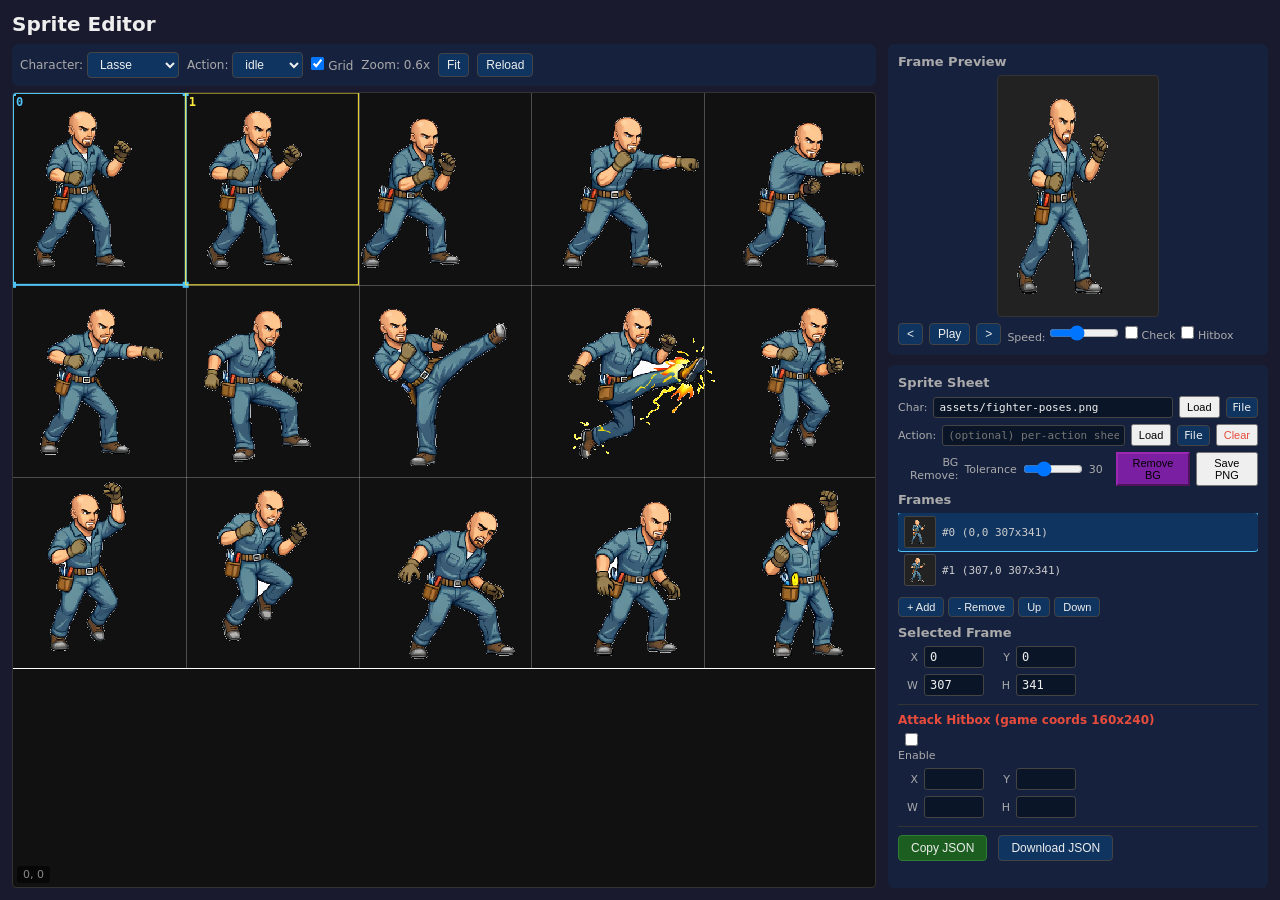
<file: sprite-test.html>
<!doctype html>
<html lang="en">
<head>
  <meta charset="UTF-8" />
  <meta name="viewport" content="width=device-width, initial-scale=1.0" />
  <title>Sprite Editor - Xenocs Fighter</title>
  <link rel="stylesheet" href="sprite-test.css" />
</head>
<body>
  <h1>Sprite Editor</h1>
  <div class="editor-layout">
    <!-- Left: Mega-sheet canvas -->
    <div class="sheet-panel">
      <div class="sheet-toolbar">
        <label>Character: <select id="char-select"></select></label>
        <label>Action: <select id="action-select"></select></label>
        <label><input type="checkbox" id="grid-toggle" checked /> Grid</label>
        <label>Zoom: <span id="zoom-label">1x</span></label>
        <button id="zoom-fit-btn">Fit</button>
        <button id="reload-btn">Reload</button>
      </div>
      <div class="sheet-canvas-wrap" id="sheet-wrap">
        <canvas id="sheet-canvas"></canvas>
        <div class="coord-readout" id="coord-readout">0, 0</div>
      </div>
    </div>

    <!-- Right panel -->
    <div class="right-panel">
      <!-- Preview -->
      <div class="preview-section">
        <h3>Frame Preview</h3>
        <canvas id="sprite-canvas" width="160" height="240"></canvas>
        <div class="preview-controls">
          <button id="prev-btn">&lt;</button>
          <button id="play-btn">Play</button>
          <button id="next-btn">&gt;</button>
          <label>Speed: <input type="range" id="speed-slider" min="1" max="20" value="8" /></label>
          <label><input type="checkbox" id="bg-toggle" /> Check</label>
          <label><input type="checkbox" id="hitbox-toggle" /> Hitbox</label>
        </div>
      </div>

      <!-- Editor controls -->
      <div class="editor-section">
        <h3>Sprite Sheet</h3>
        <div class="field-row">
          <label style="width:auto">Char:</label>
          <input type="text" id="char-sheet-path" placeholder="e.g. assets/fighter-poses.png" style="flex:1;padding:3px 5px;border-radius:3px;border:1px solid #444;background:#0a1628;color:#eee;font-size:11px;font-family:monospace" />
          <button id="char-sheet-load-btn" style="font-size:11px;padding:3px 6px">Load</button>
          <label style="width:auto;cursor:pointer;font-size:11px;padding:3px 6px;border-radius:4px;border:1px solid #444;background:#0f3460;color:#eee">File<input type="file" id="char-sheet-file" accept="image/*" style="display:none" /></label>
        </div>
        <div class="field-row">
          <label style="width:auto">Action:</label>
          <input type="text" id="action-sheet-path" placeholder="(optional) per-action sheet" style="flex:1;padding:3px 5px;border-radius:3px;border:1px solid #444;background:#0a1628;color:#eee;font-size:11px;font-family:monospace" />
          <button id="action-sheet-load-btn" style="font-size:11px;padding:3px 6px">Load</button>
          <label style="width:auto;cursor:pointer;font-size:11px;padding:3px 6px;border-radius:4px;border:1px solid #444;background:#0f3460;color:#eee">File<input type="file" id="action-sheet-file" accept="image/*" style="display:none" /></label>
          <button id="action-sheet-clear-btn" style="font-size:11px;padding:3px 6px;color:#e74c3c">Clear</button>
        </div>
        <div class="field-row" style="margin-top:4px">
          <label style="width:auto">BG Remove:</label>
          <label style="width:auto;font-size:11px;color:#aaa">Tolerance</label>
          <input type="range" id="bg-tolerance" min="0" max="100" value="30" style="width:60px" />
          <span id="bg-tolerance-label" style="font-size:11px;color:#aaa;width:24px">30</span>
          <button id="remove-bg-btn" style="font-size:11px;padding:3px 8px;background:#7b1fa2;border-color:#9c27b0">Remove BG</button>
          <button id="download-sheet-btn" style="font-size:11px;padding:3px 6px">Save PNG</button>
        </div>

        <h3>Frames</h3>
        <div class="frame-list" id="frame-list"></div>
        <div class="frame-actions">
          <button id="add-frame-btn">+ Add</button>
          <button id="remove-frame-btn">- Remove</button>
          <button id="move-up-btn">Up</button>
          <button id="move-down-btn">Down</button>
        </div>

        <h3>Selected Frame</h3>
        <div class="field-row">
          <label>X</label><input type="number" id="frame-x" step="1" />
          <label>Y</label><input type="number" id="frame-y" step="1" />
        </div>
        <div class="field-row">
          <label>W</label><input type="number" id="frame-w" step="1" min="1" />
          <label>H</label><input type="number" id="frame-h" step="1" min="1" />
        </div>

        <div class="hitbox-section">
          <h4>Attack Hitbox (game coords 160x240)</h4>
          <div class="field-row">
            <label><input type="checkbox" id="hitbox-enable" /> Enable</label>
          </div>
          <div class="field-row">
            <label>X</label><input type="number" id="hb-x" step="1" />
            <label>Y</label><input type="number" id="hb-y" step="1" />
          </div>
          <div class="field-row">
            <label>W</label><input type="number" id="hb-w" step="1" min="1" />
            <label>H</label><input type="number" id="hb-h" step="1" min="1" />
          </div>
        </div>

        <div class="export-section">
          <button id="copy-json-btn" class="primary">Copy JSON</button>
          <button id="download-json-btn">Download JSON</button>
          <span class="unsaved-indicator" id="unsaved-indicator" style="display:none">* unsaved changes</span>
        </div>
      </div>
    </div>
  </div>

  <script src="character-loader.js"></script>
  <script>
    // --- State ---
    let CHARS = new Map();
    let currentCharId = null;
    let currentChar = null;
    let currentAction = 'idle';
    let selectedFrameIdx = 0;
    let playing = false;
    let animTimer = 0;
    let lastTime = 0;
    let dirty = false;

    // Sheet pan/zoom
    let zoom = 1;
    let panX = 0, panY = 0;
    let isPanning = false;
    let panStartX, panStartY, panStartPanX, panStartPanY;

    // Frame dragging on sheet
    let isDraggingFrame = false;
    let dragMode = null; // 'move', 'nw', 'ne', 'sw', 'se', 'n', 's', 'e', 'w'
    let dragStartX, dragStartY;
    let dragOrigRect = null;

    // --- DOM refs ---
    const charSel = document.getElementById('char-select');
    const actionSel = document.getElementById('action-select');
    const gridToggle = document.getElementById('grid-toggle');
    const zoomLabel = document.getElementById('zoom-label');
    const zoomFitBtn = document.getElementById('zoom-fit-btn');
    const reloadBtn = document.getElementById('reload-btn');
    const sheetWrap = document.getElementById('sheet-wrap');
    const sheetCanvas = document.getElementById('sheet-canvas');
    const sheetCtx = sheetCanvas.getContext('2d');
    const coordReadout = document.getElementById('coord-readout');

    const previewCanvas = document.getElementById('sprite-canvas');
    const previewCtx = previewCanvas.getContext('2d');
    const prevBtn = document.getElementById('prev-btn');
    const playBtn = document.getElementById('play-btn');
    const nextBtn = document.getElementById('next-btn');
    const speedSlider = document.getElementById('speed-slider');
    const bgToggle = document.getElementById('bg-toggle');
    const hitboxToggle = document.getElementById('hitbox-toggle');

    const frameListEl = document.getElementById('frame-list');
    const addFrameBtn = document.getElementById('add-frame-btn');
    const removeFrameBtn = document.getElementById('remove-frame-btn');
    const moveUpBtn = document.getElementById('move-up-btn');
    const moveDownBtn = document.getElementById('move-down-btn');

    const frameXIn = document.getElementById('frame-x');
    const frameYIn = document.getElementById('frame-y');
    const frameWIn = document.getElementById('frame-w');
    const frameHIn = document.getElementById('frame-h');

    const hitboxEnable = document.getElementById('hitbox-enable');
    const hbXIn = document.getElementById('hb-x');
    const hbYIn = document.getElementById('hb-y');
    const hbWIn = document.getElementById('hb-w');
    const hbHIn = document.getElementById('hb-h');

    const charSheetPath = document.getElementById('char-sheet-path');
    const charSheetLoadBtn = document.getElementById('char-sheet-load-btn');
    const charSheetFile = document.getElementById('char-sheet-file');
    const actionSheetPath = document.getElementById('action-sheet-path');
    const actionSheetLoadBtn = document.getElementById('action-sheet-load-btn');
    const actionSheetFile = document.getElementById('action-sheet-file');
    const actionSheetClearBtn = document.getElementById('action-sheet-clear-btn');

    const copyJsonBtn = document.getElementById('copy-json-btn');
    const downloadJsonBtn = document.getElementById('download-json-btn');
    const unsavedEl = document.getElementById('unsaved-indicator');

    // --- FRAME_MAP for legacy auto-init ---
    const FRAME_MAP = {
      idle: [0, 1], block: [2], punch: [3, 4, 5], kick: [6, 7, 8, 9],
      taunt: [10], jump: [11], hit: [12], duck: [13], win: [14],
    };

    // --- Load ---
    async function load() {
      CHARS = await CharacterLoader.loadAll();
      charSel.innerHTML = '';
      for (const [id, data] of CHARS) {
        const opt = document.createElement('option');
        opt.value = id;
        opt.textContent = data.name;
        charSel.appendChild(opt);
      }
      if (currentCharId && CHARS.has(currentCharId)) {
        charSel.value = currentCharId;
      }
      selectChar(charSel.value);
    }

    function selectChar(id) {
      currentCharId = id;
      currentChar = CHARS.get(id);
      if (!currentChar) return;

      // Auto-init: convert legacy cols/rows to frames if needed
      autoInitFrames();

      actionSel.innerHTML = '';
      for (const name of Object.keys(currentChar.actions)) {
        const opt = document.createElement('option');
        opt.value = name;
        opt.textContent = name;
        actionSel.appendChild(opt);
      }
      if (currentChar.actions[currentAction]) {
        actionSel.value = currentAction;
      } else {
        currentAction = actionSel.value || 'idle';
      }
      selectedFrameIdx = 0;
      zoomFit();
      refreshAll();
    }

    function autoInitFrames() {
      if (!currentChar.spriteSheetImg) return;
      const img = currentChar.spriteSheetImg;
      const cols = 5, rows = 3;
      const cellW = img.width / cols;
      const cellH = img.height / rows;

      for (const [action, info] of Object.entries(currentChar.actions)) {
        if (info.frames) continue; // already new format
        // Convert from legacy
        const indices = FRAME_MAP[action];
        if (!indices) continue;
        info.frames = indices.map(idx => ({
          x: Math.round((idx % cols) * cellW),
          y: Math.round(Math.floor(idx / cols) * cellH),
          w: Math.round(cellW),
          h: Math.round(cellH),
        }));
      }
    }

    // --- Helpers ---
    function getFrames() {
      if (!currentChar || !currentChar.actions[currentAction]) return [];
      return currentChar.actions[currentAction].frames || [];
    }

    function getSelectedFrame() {
      const frames = getFrames();
      return frames[selectedFrameIdx] || null;
    }

    function markDirty() {
      dirty = true;
      unsavedEl.style.display = '';
    }

    function getSpriteSheet() {
      if (!currentChar) return null;
      const actionInfo = currentChar.actions[currentAction];
      // Per-action spriteSheet takes priority
      if (actionInfo && actionInfo.spriteSheet && currentChar.actionImages[currentAction]) {
        return currentChar.actionImages[currentAction];
      }
      return currentChar.spriteSheetImg || null;
    }

    // --- Sheet Canvas ---
    function zoomFit() {
      const img = getSpriteSheet();
      if (!img) return;
      const rect = sheetWrap.getBoundingClientRect();
      zoom = Math.min(rect.width / img.width, rect.height / img.height, 2);
      panX = 0;
      panY = 0;
      updateSheetCanvasSize();
    }

    function updateSheetCanvasSize() {
      const img = getSpriteSheet();
      if (!img) return;
      sheetCanvas.width = Math.ceil(img.width * zoom);
      sheetCanvas.height = Math.ceil(img.height * zoom);
      sheetCanvas.style.left = panX + 'px';
      sheetCanvas.style.top = panY + 'px';
      zoomLabel.textContent = zoom.toFixed(1) + 'x';
      drawSheet();
    }

    function drawSheet() {
      const img = getSpriteSheet();
      if (!img || !img.complete) return;
      const w = sheetCanvas.width, h = sheetCanvas.height;
      sheetCtx.clearRect(0, 0, w, h);
      sheetCtx.imageSmoothingEnabled = false;
      sheetCtx.drawImage(img, 0, 0, w, h);

      // Grid overlay (only for character-level mega-sheet, not per-action sheets)
      const actionInfo = currentChar ? currentChar.actions[currentAction] : null;
      const isPerActionSheet = actionInfo && actionInfo.spriteSheet;
      if (gridToggle.checked && !isPerActionSheet) {
        const cols = 5, rows = 3;
        sheetCtx.strokeStyle = 'rgba(255,255,255,0.25)';
        sheetCtx.lineWidth = 1;
        for (let c = 1; c < cols; c++) {
          const x = Math.round(c * (img.width / cols) * zoom);
          sheetCtx.beginPath();
          sheetCtx.moveTo(x + 0.5, 0);
          sheetCtx.lineTo(x + 0.5, h);
          sheetCtx.stroke();
        }
        for (let r = 1; r < rows; r++) {
          const y = Math.round(r * (img.height / rows) * zoom);
          sheetCtx.beginPath();
          sheetCtx.moveTo(0, y + 0.5);
          sheetCtx.lineTo(w, y + 0.5);
          sheetCtx.stroke();
        }
      }

      // Draw all frame rects for current action
      const frames = getFrames();
      frames.forEach((frame, i) => {
        const rx = frame.x * zoom;
        const ry = frame.y * zoom;
        const rw = frame.w * zoom;
        const rh = frame.h * zoom;
        const isSelected = (i === selectedFrameIdx);

        sheetCtx.strokeStyle = isSelected ? '#4fc3f7' : '#ffeb3b';
        sheetCtx.lineWidth = isSelected ? 2 : 1;
        sheetCtx.strokeRect(rx, ry, rw, rh);

        // Frame number label
        sheetCtx.fillStyle = isSelected ? '#4fc3f7' : '#ffeb3b';
        sheetCtx.font = 'bold 12px monospace';
        sheetCtx.fillText(i.toString(), rx + 3, ry + 13);

        // Resize handles for selected frame
        if (isSelected) {
          const hs = 6;
          sheetCtx.fillStyle = '#4fc3f7';
          // corners
          sheetCtx.fillRect(rx - hs/2, ry - hs/2, hs, hs);
          sheetCtx.fillRect(rx + rw - hs/2, ry - hs/2, hs, hs);
          sheetCtx.fillRect(rx - hs/2, ry + rh - hs/2, hs, hs);
          sheetCtx.fillRect(rx + rw - hs/2, ry + rh - hs/2, hs, hs);
        }
      });
    }

    // --- Sheet mouse interaction ---
    function sheetMousePos(e) {
      const rect = sheetWrap.getBoundingClientRect();
      return {
        cx: e.clientX - rect.left,
        cy: e.clientY - rect.top,
        // position on image
        ix: (e.clientX - rect.left - panX) / zoom,
        iy: (e.clientY - rect.top - panY) / zoom,
      };
    }

    function hitTestHandles(ix, iy) {
      const frame = getSelectedFrame();
      if (!frame) return null;
      const tol = 8 / zoom; // tolerance in image pixels
      const cx = frame.x, cy = frame.y, cw = frame.w, ch = frame.h;
      const r = cx + cw, b = cy + ch;

      // Corners
      if (Math.abs(ix - cx) < tol && Math.abs(iy - cy) < tol) return 'nw';
      if (Math.abs(ix - r) < tol && Math.abs(iy - cy) < tol) return 'ne';
      if (Math.abs(ix - cx) < tol && Math.abs(iy - b) < tol) return 'sw';
      if (Math.abs(ix - r) < tol && Math.abs(iy - b) < tol) return 'se';

      // Edges
      if (ix > cx + tol && ix < r - tol && Math.abs(iy - cy) < tol) return 'n';
      if (ix > cx + tol && ix < r - tol && Math.abs(iy - b) < tol) return 's';
      if (Math.abs(ix - cx) < tol && iy > cy + tol && iy < b - tol) return 'w';
      if (Math.abs(ix - r) < tol && iy > cy + tol && iy < b - tol) return 'e';

      // Inside = move
      if (ix >= cx && ix <= r && iy >= cy && iy <= b) return 'move';

      return null;
    }

    function hitTestFrames(ix, iy) {
      const frames = getFrames();
      // Check selected first, then others
      for (let pass = 0; pass < 2; pass++) {
        for (let i = frames.length - 1; i >= 0; i--) {
          if (pass === 0 && i !== selectedFrameIdx) continue;
          if (pass === 1 && i === selectedFrameIdx) continue;
          const f = frames[i];
          if (ix >= f.x && ix <= f.x + f.w && iy >= f.y && iy <= f.y + f.h) return i;
        }
      }
      return -1;
    }

    sheetWrap.addEventListener('mousedown', (e) => {
      const pos = sheetMousePos(e);

      // Shift+drag = pan
      if (e.shiftKey || e.button === 1) {
        isPanning = true;
        panStartX = e.clientX;
        panStartY = e.clientY;
        panStartPanX = panX;
        panStartPanY = panY;
        e.preventDefault();
        return;
      }

      // Check handle hit on selected frame
      const handle = hitTestHandles(pos.ix, pos.iy);
      if (handle) {
        isDraggingFrame = true;
        dragMode = handle;
        dragStartX = pos.ix;
        dragStartY = pos.iy;
        dragOrigRect = { ...getSelectedFrame() };
        e.preventDefault();
        return;
      }

      // Check if clicking another frame
      const hitIdx = hitTestFrames(pos.ix, pos.iy);
      if (hitIdx >= 0 && hitIdx !== selectedFrameIdx) {
        selectedFrameIdx = hitIdx;
        refreshAll();
        // Start dragging the newly selected frame
        isDraggingFrame = true;
        dragMode = 'move';
        dragStartX = pos.ix;
        dragStartY = pos.iy;
        dragOrigRect = { ...getSelectedFrame() };
        e.preventDefault();
        return;
      }

      if (hitIdx >= 0) {
        isDraggingFrame = true;
        dragMode = 'move';
        dragStartX = pos.ix;
        dragStartY = pos.iy;
        dragOrigRect = { ...getSelectedFrame() };
        e.preventDefault();
      }
    });

    window.addEventListener('mousemove', (e) => {
      if (isPanning) {
        panX = panStartPanX + (e.clientX - panStartX);
        panY = panStartPanY + (e.clientY - panStartY);
        sheetCanvas.style.left = panX + 'px';
        sheetCanvas.style.top = panY + 'px';
        return;
      }

      const pos = sheetMousePos(e);
      coordReadout.textContent = `${Math.round(pos.ix)}, ${Math.round(pos.iy)}`;

      if (isDraggingFrame && dragOrigRect) {
        const dx = pos.ix - dragStartX;
        const dy = pos.iy - dragStartY;
        const frame = getSelectedFrame();
        if (!frame) return;

        const o = dragOrigRect;
        switch (dragMode) {
          case 'move':
            frame.x = Math.round(o.x + dx);
            frame.y = Math.round(o.y + dy);
            break;
          case 'nw':
            frame.x = Math.round(o.x + dx);
            frame.y = Math.round(o.y + dy);
            frame.w = Math.max(1, Math.round(o.w - dx));
            frame.h = Math.max(1, Math.round(o.h - dy));
            break;
          case 'ne':
            frame.y = Math.round(o.y + dy);
            frame.w = Math.max(1, Math.round(o.w + dx));
            frame.h = Math.max(1, Math.round(o.h - dy));
            break;
          case 'sw':
            frame.x = Math.round(o.x + dx);
            frame.w = Math.max(1, Math.round(o.w - dx));
            frame.h = Math.max(1, Math.round(o.h + dy));
            break;
          case 'se':
            frame.w = Math.max(1, Math.round(o.w + dx));
            frame.h = Math.max(1, Math.round(o.h + dy));
            break;
          case 'n':
            frame.y = Math.round(o.y + dy);
            frame.h = Math.max(1, Math.round(o.h - dy));
            break;
          case 's':
            frame.h = Math.max(1, Math.round(o.h + dy));
            break;
          case 'w':
            frame.x = Math.round(o.x + dx);
            frame.w = Math.max(1, Math.round(o.w - dx));
            break;
          case 'e':
            frame.w = Math.max(1, Math.round(o.w + dx));
            break;
        }
        markDirty();
        syncFieldsFromFrame();
        drawSheet();
        drawPreview();
        updateFrameListHighlight();
      }

      // Update cursor
      if (!isDraggingFrame) {
        const handle = hitTestHandles(pos.ix, pos.iy);
        if (handle === 'move') sheetWrap.style.cursor = 'move';
        else if (handle === 'nw' || handle === 'se') sheetWrap.style.cursor = 'nwse-resize';
        else if (handle === 'ne' || handle === 'sw') sheetWrap.style.cursor = 'nesw-resize';
        else if (handle === 'n' || handle === 's') sheetWrap.style.cursor = 'ns-resize';
        else if (handle === 'e' || handle === 'w') sheetWrap.style.cursor = 'ew-resize';
        else sheetWrap.style.cursor = 'crosshair';
      }
    });

    window.addEventListener('mouseup', () => {
      isPanning = false;
      isDraggingFrame = false;
      dragMode = null;
      dragOrigRect = null;
    });

    sheetWrap.addEventListener('wheel', (e) => {
      e.preventDefault();
      const pos = sheetMousePos(e);
      const oldZoom = zoom;
      const factor = e.deltaY < 0 ? 1.15 : 1 / 1.15;
      zoom = Math.max(0.1, Math.min(8, zoom * factor));

      // Zoom toward cursor
      panX = pos.cx - (pos.cx - panX) * (zoom / oldZoom);
      panY = pos.cy - (pos.cy - panY) * (zoom / oldZoom);

      updateSheetCanvasSize();
    }, { passive: false });

    // --- Preview ---
    function drawPreview() {
      previewCtx.clearRect(0, 0, previewCanvas.width, previewCanvas.height);
      const img = getSpriteSheet();
      const frame = getSelectedFrame();
      if (!img || !img.complete || !frame) return;

      previewCtx.imageSmoothingEnabled = false;
      previewCtx.drawImage(img, frame.x, frame.y, frame.w, frame.h,
        0, 0, previewCanvas.width, previewCanvas.height);

      // Show hitbox if toggle is on OR if hitbox is enabled for this action
      const actionInfo = currentChar.actions[currentAction];
      const hb = actionInfo ? actionInfo.hitbox : null;
      if (hb && (hitboxToggle.checked || hitboxEnable.checked)) {
        const scaleX = previewCanvas.width / 160;
        const scaleY = previewCanvas.height / 240;
        previewCtx.strokeStyle = '#e74c3c';
        previewCtx.lineWidth = 2;
        previewCtx.strokeRect(hb.x * scaleX, hb.y * scaleY, hb.w * scaleX, hb.h * scaleY);
        // Label
        previewCtx.fillStyle = '#e74c3c';
        previewCtx.font = '10px monospace';
        previewCtx.fillText(`${hb.x},${hb.y} ${hb.w}x${hb.h}`, hb.x * scaleX + 2, hb.y * scaleY - 3);
      }
    }

    function animate(now) {
      if (!playing) return;
      if (!lastTime) lastTime = now;
      const dt = now - lastTime;
      const fps = parseInt(speedSlider.value);
      animTimer += dt;
      if (animTimer >= 1000 / fps) {
        animTimer = 0;
        const frames = getFrames();
        if (frames.length > 0) {
          selectedFrameIdx = (selectedFrameIdx + 1) % frames.length;
          refreshAll();
        }
      }
      lastTime = now;
      requestAnimationFrame(animate);
    }

    // --- Frame list ---
    function buildFrameList() {
      frameListEl.innerHTML = '';
      const frames = getFrames();
      const img = getSpriteSheet();

      frames.forEach((frame, i) => {
        const item = document.createElement('div');
        item.className = 'frame-list-item' + (i === selectedFrameIdx ? ' selected' : '');

        // Thumbnail
        const thumb = document.createElement('canvas');
        thumb.width = 32;
        thumb.height = 32;
        if (img && img.complete) {
          const tc = thumb.getContext('2d');
          tc.imageSmoothingEnabled = false;
          const scale = Math.min(32 / frame.w, 32 / frame.h);
          const dw = frame.w * scale, dh = frame.h * scale;
          tc.drawImage(img, frame.x, frame.y, frame.w, frame.h,
            (32 - dw) / 2, (32 - dh) / 2, dw, dh);
        }
        item.appendChild(thumb);

        const coords = document.createElement('span');
        coords.className = 'frame-coords';
        coords.textContent = `#${i} (${frame.x},${frame.y} ${frame.w}x${frame.h})`;
        item.appendChild(coords);

        item.addEventListener('click', () => {
          selectedFrameIdx = i;
          refreshAll();
        });
        frameListEl.appendChild(item);
      });
    }

    function updateFrameListHighlight() {
      const items = frameListEl.querySelectorAll('.frame-list-item');
      items.forEach((item, i) => {
        item.classList.toggle('selected', i === selectedFrameIdx);
        // Update coords text
        const frames = getFrames();
        if (frames[i]) {
          const f = frames[i];
          item.querySelector('.frame-coords').textContent = `#${i} (${f.x},${f.y} ${f.w}x${f.h})`;
        }
      });
    }

    // --- Field sync ---
    function syncFieldsFromFrame() {
      const frame = getSelectedFrame();
      if (frame) {
        frameXIn.value = frame.x;
        frameYIn.value = frame.y;
        frameWIn.value = frame.w;
        frameHIn.value = frame.h;
      }
      // Hitbox
      const actionInfo = currentChar ? currentChar.actions[currentAction] : null;
      if (actionInfo && actionInfo.hitbox) {
        hitboxEnable.checked = true;
        hbXIn.value = actionInfo.hitbox.x;
        hbYIn.value = actionInfo.hitbox.y;
        hbWIn.value = actionInfo.hitbox.w;
        hbHIn.value = actionInfo.hitbox.h;
        hbXIn.disabled = hbYIn.disabled = hbWIn.disabled = hbHIn.disabled = false;
      } else {
        hitboxEnable.checked = false;
        hbXIn.value = hbYIn.value = hbWIn.value = hbHIn.value = '';
        hbXIn.disabled = hbYIn.disabled = hbWIn.disabled = hbHIn.disabled = true;
      }
    }

    function syncFrameFromFields() {
      const frame = getSelectedFrame();
      if (!frame) return;
      frame.x = parseInt(frameXIn.value) || 0;
      frame.y = parseInt(frameYIn.value) || 0;
      frame.w = Math.max(1, parseInt(frameWIn.value) || 1);
      frame.h = Math.max(1, parseInt(frameHIn.value) || 1);
      markDirty();
      drawSheet();
      drawPreview();
      updateFrameListHighlight();
    }

    function syncHitboxFromFields() {
      const actionInfo = currentChar ? currentChar.actions[currentAction] : null;
      if (!actionInfo) return;
      if (hitboxEnable.checked) {
        // If fields are empty (just enabled), set sensible defaults
        if (!hbXIn.value && !hbYIn.value && !hbWIn.value && !hbHIn.value) {
          hbXIn.value = 100;
          hbYIn.value = 20;
          hbWIn.value = 60;
          hbHIn.value = 200;
        }
        actionInfo.hitbox = {
          x: parseInt(hbXIn.value) || 0,
          y: parseInt(hbYIn.value) || 0,
          w: Math.max(1, parseInt(hbWIn.value) || 1),
          h: Math.max(1, parseInt(hbHIn.value) || 1),
        };
        hbXIn.disabled = hbYIn.disabled = hbWIn.disabled = hbHIn.disabled = false;
      } else {
        delete actionInfo.hitbox;
        hbXIn.value = hbYIn.value = hbWIn.value = hbHIn.value = '';
        hbXIn.disabled = hbYIn.disabled = hbWIn.disabled = hbHIn.disabled = true;
      }
      markDirty();
      drawPreview();
    }

    // --- Sprite sheet path sync ---
    function syncSheetFields() {
      charSheetPath.value = (currentChar && currentChar.spriteSheet) || '';
      const actionInfo = currentChar ? currentChar.actions[currentAction] : null;
      actionSheetPath.value = (actionInfo && actionInfo.spriteSheet) || '';
    }

    function loadImageFromUrl(url) {
      return new Promise((resolve, reject) => {
        const img = new Image();
        img.onload = () => resolve(img);
        img.onerror = () => reject(new Error('Failed to load: ' + url));
        img.src = url;
      });
    }

    function loadImageFromFile(file) {
      return new Promise((resolve) => {
        const reader = new FileReader();
        reader.onload = () => {
          const img = new Image();
          img.onload = () => resolve(img);
          img.src = reader.result;
        };
        reader.readAsDataURL(file);
      });
    }

    // Character-level sheet: load from path
    charSheetLoadBtn.addEventListener('click', async () => {
      const path = charSheetPath.value.trim();
      if (!path || !currentChar) return;
      try {
        currentChar.spriteSheetImg = await loadImageFromUrl(path);
        currentChar.spriteSheet = path;
        markDirty();
        zoomFit();
        refreshAll();
      } catch (e) { alert('Could not load: ' + path); }
    });

    // Character-level sheet: load from file picker
    charSheetFile.addEventListener('change', async () => {
      if (!charSheetFile.files[0] || !currentChar) return;
      const file = charSheetFile.files[0];
      currentChar.spriteSheetImg = await loadImageFromFile(file);
      currentChar.spriteSheet = file.name;
      charSheetPath.value = file.name;
      markDirty();
      zoomFit();
      refreshAll();
    });

    // Per-action sheet: load from path
    actionSheetLoadBtn.addEventListener('click', async () => {
      const path = actionSheetPath.value.trim();
      const actionInfo = currentChar ? currentChar.actions[currentAction] : null;
      if (!path || !actionInfo) return;
      try {
        const img = await loadImageFromUrl(path);
        actionInfo.spriteSheet = path;
        if (!currentChar.actionImages) currentChar.actionImages = {};
        currentChar.actionImages[currentAction] = img;
        markDirty();
        zoomFit();
        refreshAll();
      } catch (e) { alert('Could not load: ' + path); }
    });

    // Per-action sheet: load from file picker
    actionSheetFile.addEventListener('change', async () => {
      const actionInfo = currentChar ? currentChar.actions[currentAction] : null;
      if (!actionSheetFile.files[0] || !actionInfo) return;
      const file = actionSheetFile.files[0];
      const img = await loadImageFromFile(file);
      actionInfo.spriteSheet = file.name;
      actionSheetPath.value = file.name;
      if (!currentChar.actionImages) currentChar.actionImages = {};
      currentChar.actionImages[currentAction] = img;
      markDirty();
      zoomFit();
      refreshAll();
    });

    // Per-action sheet: clear
    actionSheetClearBtn.addEventListener('click', () => {
      const actionInfo = currentChar ? currentChar.actions[currentAction] : null;
      if (!actionInfo) return;
      delete actionInfo.spriteSheet;
      if (currentChar.actionImages) delete currentChar.actionImages[currentAction];
      actionSheetPath.value = '';
      markDirty();
      zoomFit();
      refreshAll();
    });

    // --- Background removal ---
    const bgTolerance = document.getElementById('bg-tolerance');
    const bgToleranceLabel = document.getElementById('bg-tolerance-label');
    const removeBgBtn = document.getElementById('remove-bg-btn');
    const downloadSheetBtn = document.getElementById('download-sheet-btn');

    bgTolerance.addEventListener('input', () => {
      bgToleranceLabel.textContent = bgTolerance.value;
    });

    function floodFillTransparent(imageData, startX, startY, tolerance) {
      const { width, height, data } = imageData;
      const tol2 = tolerance * tolerance * 3; // squared distance across 3 channels
      const idx = (startY * width + startX) * 4;
      const refR = data[idx], refG = data[idx + 1], refB = data[idx + 2];
      if (data[idx + 3] === 0) return; // already transparent

      const visited = new Uint8Array(width * height);
      const stack = [startX, startY];

      while (stack.length > 0) {
        const y = stack.pop();
        const x = stack.pop();
        if (x < 0 || x >= width || y < 0 || y >= height) continue;
        const pos = y * width + x;
        if (visited[pos]) continue;
        visited[pos] = 1;

        const i = pos * 4;
        if (data[i + 3] === 0) continue; // already transparent, but don't spread through it
        const dr = data[i] - refR, dg = data[i + 1] - refG, db = data[i + 2] - refB;
        if (dr * dr + dg * dg + db * db > tol2) continue;

        data[i + 3] = 0; // make transparent

        stack.push(x - 1, y);
        stack.push(x + 1, y);
        stack.push(x, y - 1);
        stack.push(x, y + 1);
      }
    }

    function removeBgFromImage(img, tolerance) {
      const c = document.createElement('canvas');
      c.width = img.width;
      c.height = img.height;
      const cx = c.getContext('2d');
      cx.drawImage(img, 0, 0);
      const imageData = cx.getImageData(0, 0, c.width, c.height);

      // Flood-fill from all border pixels
      for (let x = 0; x < c.width; x++) {
        floodFillTransparent(imageData, x, 0, tolerance);
        floodFillTransparent(imageData, x, c.height - 1, tolerance);
      }
      for (let y = 0; y < c.height; y++) {
        floodFillTransparent(imageData, 0, y, tolerance);
        floodFillTransparent(imageData, c.width - 1, y, tolerance);
      }

      cx.putImageData(imageData, 0, 0);

      // Convert back to an Image
      const newImg = new Image();
      newImg.src = c.toDataURL('image/png');
      return new Promise(resolve => { newImg.onload = () => resolve(newImg); });
    }

    removeBgBtn.addEventListener('click', async () => {
      const img = getSpriteSheet();
      if (!img) return;
      const tol = parseInt(bgTolerance.value);
      removeBgBtn.textContent = 'Working...';
      removeBgBtn.disabled = true;

      // Use setTimeout to let the UI update before the heavy work
      await new Promise(r => setTimeout(r, 50));

      try {
        const newImg = await removeBgFromImage(img, tol);
        // Replace the image in the character data
        const actionInfo = currentChar ? currentChar.actions[currentAction] : null;
        if (actionInfo && actionInfo.spriteSheet && currentChar.actionImages[currentAction]) {
          currentChar.actionImages[currentAction] = newImg;
        } else if (currentChar) {
          currentChar.spriteSheetImg = newImg;
        }
        markDirty();
        zoomFit();
        refreshAll();
      } finally {
        removeBgBtn.textContent = 'Remove BG';
        removeBgBtn.disabled = false;
      }
    });

    downloadSheetBtn.addEventListener('click', () => {
      const img = getSpriteSheet();
      if (!img) return;
      const c = document.createElement('canvas');
      c.width = img.width;
      c.height = img.height;
      c.getContext('2d').drawImage(img, 0, 0);
      const a = document.createElement('a');
      a.href = c.toDataURL('image/png');
      const name = currentChar ? currentChar.id : 'sheet';
      const actionInfo = currentChar ? currentChar.actions[currentAction] : null;
      const suffix = (actionInfo && actionInfo.spriteSheet) ? '-' + currentAction : '';
      a.download = `${name}${suffix}-sheet.png`;
      a.click();
    });

    // --- Refresh everything ---
    function refreshAll() {
      const frames = getFrames();
      if (selectedFrameIdx >= frames.length) selectedFrameIdx = Math.max(0, frames.length - 1);
      buildFrameList();
      syncFieldsFromFrame();
      syncSheetFields();
      drawSheet();
      drawPreview();
    }

    // --- Frame actions ---
    addFrameBtn.addEventListener('click', () => {
      const frames = getFrames();
      const last = frames[frames.length - 1];
      const newFrame = last ? { ...last } : { x: 0, y: 0, w: 100, h: 100 };
      frames.push(newFrame);
      selectedFrameIdx = frames.length - 1;
      markDirty();
      refreshAll();
    });

    removeFrameBtn.addEventListener('click', () => {
      const frames = getFrames();
      if (frames.length <= 1) return;
      frames.splice(selectedFrameIdx, 1);
      if (selectedFrameIdx >= frames.length) selectedFrameIdx = frames.length - 1;
      markDirty();
      refreshAll();
    });

    moveUpBtn.addEventListener('click', () => {
      const frames = getFrames();
      if (selectedFrameIdx <= 0) return;
      [frames[selectedFrameIdx - 1], frames[selectedFrameIdx]] =
        [frames[selectedFrameIdx], frames[selectedFrameIdx - 1]];
      selectedFrameIdx--;
      markDirty();
      refreshAll();
    });

    moveDownBtn.addEventListener('click', () => {
      const frames = getFrames();
      if (selectedFrameIdx >= frames.length - 1) return;
      [frames[selectedFrameIdx], frames[selectedFrameIdx + 1]] =
        [frames[selectedFrameIdx + 1], frames[selectedFrameIdx]];
      selectedFrameIdx++;
      markDirty();
      refreshAll();
    });

    // --- Field event listeners ---
    [frameXIn, frameYIn, frameWIn, frameHIn].forEach(el =>
      el.addEventListener('input', syncFrameFromFields));
    hitboxEnable.addEventListener('change', syncHitboxFromFields);
    [hbXIn, hbYIn, hbWIn, hbHIn].forEach(el =>
      el.addEventListener('input', syncHitboxFromFields));

    // --- Control event listeners ---
    charSel.addEventListener('change', () => {
      currentAction = 'idle';
      selectedFrameIdx = 0;
      selectChar(charSel.value);
    });
    actionSel.addEventListener('change', () => {
      const prevImg = getSpriteSheet();
      currentAction = actionSel.value;
      selectedFrameIdx = 0;
      const newImg = getSpriteSheet();
      if (newImg !== prevImg) zoomFit();
      refreshAll();
    });
    prevBtn.addEventListener('click', () => {
      const frames = getFrames();
      if (frames.length === 0) return;
      selectedFrameIdx = (selectedFrameIdx - 1 + frames.length) % frames.length;
      refreshAll();
    });
    nextBtn.addEventListener('click', () => {
      const frames = getFrames();
      if (frames.length === 0) return;
      selectedFrameIdx = (selectedFrameIdx + 1) % frames.length;
      refreshAll();
    });
    playBtn.addEventListener('click', () => {
      playing = !playing;
      playBtn.textContent = playing ? 'Pause' : 'Play';
      if (playing) { lastTime = 0; requestAnimationFrame(animate); }
    });
    bgToggle.addEventListener('change', () => {
      previewCanvas.classList.toggle('checkerboard', bgToggle.checked);
    });
    hitboxToggle.addEventListener('change', drawPreview);
    gridToggle.addEventListener('change', drawSheet);
    zoomFitBtn.addEventListener('click', () => { zoomFit(); drawSheet(); });
    reloadBtn.addEventListener('click', load);

    // --- Export ---
    function buildExportJson() {
      if (!currentChar) return null;
      const out = {
        id: currentChar.id,
        name: currentChar.name,
        description: currentChar.description,
        portrait: currentChar.portrait,
        spriteSheet: currentChar.spriteSheet,
        stats: currentChar.stats,
        taunts: currentChar.taunts,
        actions: {},
      };
      for (const [action, info] of Object.entries(currentChar.actions)) {
        const entry = {};
        if (info.spriteSheet) entry.spriteSheet = info.spriteSheet;
        entry.frames = info.frames || [];
        if (info.hitbox) entry.hitbox = info.hitbox;
        out.actions[action] = entry;
      }
      return out;
    }

    copyJsonBtn.addEventListener('click', async () => {
      const json = buildExportJson();
      if (!json) return;
      const text = JSON.stringify(json, null, 2);
      try {
        await navigator.clipboard.writeText(text);
        copyJsonBtn.textContent = 'Copied!';
        setTimeout(() => { copyJsonBtn.textContent = 'Copy JSON'; }, 1500);
      } catch {
        // Fallback
        const ta = document.createElement('textarea');
        ta.value = text;
        document.body.appendChild(ta);
        ta.select();
        document.execCommand('copy');
        document.body.removeChild(ta);
        copyJsonBtn.textContent = 'Copied!';
        setTimeout(() => { copyJsonBtn.textContent = 'Copy JSON'; }, 1500);
      }
    });

    downloadJsonBtn.addEventListener('click', () => {
      const json = buildExportJson();
      if (!json) return;
      const text = JSON.stringify(json, null, 2);
      const blob = new Blob([text], { type: 'application/json' });
      const url = URL.createObjectURL(blob);
      const a = document.createElement('a');
      a.href = url;
      a.download = `${currentChar.id}-character.json`;
      a.click();
      URL.revokeObjectURL(url);
    });

    // --- Keyboard shortcuts ---
    window.addEventListener('keydown', (e) => {
      if (e.target.tagName === 'INPUT' || e.target.tagName === 'SELECT') return;
      if (e.key === 'ArrowLeft') { prevBtn.click(); e.preventDefault(); }
      if (e.key === 'ArrowRight') { nextBtn.click(); e.preventDefault(); }
      if (e.key === ' ') { playBtn.click(); e.preventDefault(); }
    });

    // --- Init ---
    load();
  </script>
</body>
</html>
</file>
<file: sprite-test.css>
* { margin: 0; padding: 0; box-sizing: border-box; }
body { font-family: Inter, system-ui, sans-serif; background: #1a1a2e; color: #eee; padding: 12px; height: 100vh; display: flex; flex-direction: column; overflow: hidden; }
h1 { margin-bottom: 8px; font-size: 20px; }

.editor-layout {
  display: flex; gap: 12px; flex: 1; min-height: 0;
}

/* Left panel: mega-sheet canvas */
.sheet-panel {
  flex: 1; display: flex; flex-direction: column; min-width: 0;
}
.sheet-panel .sheet-toolbar {
  display: flex; gap: 8px; align-items: center; margin-bottom: 6px;
  padding: 8px; background: #16213e; border-radius: 6px; flex-wrap: wrap;
}
.sheet-panel .sheet-toolbar label { font-size: 12px; color: #aaa; }
.sheet-panel .sheet-toolbar select, .sheet-panel .sheet-toolbar button, .sheet-panel .sheet-toolbar input {
  padding: 4px 8px; border-radius: 4px; border: 1px solid #444;
  background: #0f3460; color: #eee; font-size: 12px;
}
.sheet-panel .sheet-toolbar button { cursor: pointer; }
.sheet-panel .sheet-toolbar button:hover { background: #1a5276; }
.sheet-canvas-wrap {
  flex: 1; position: relative; overflow: hidden; border: 1px solid #333;
  border-radius: 4px; background: #111; cursor: crosshair;
}
canvas#sheet-canvas {
  position: absolute; top: 0; left: 0; image-rendering: pixelated;
}
.coord-readout {
  position: absolute; bottom: 4px; left: 4px; font-size: 11px; color: #888;
  pointer-events: none; background: rgba(0,0,0,0.6); padding: 2px 6px; border-radius: 3px;
}

/* Right panel */
.right-panel {
  width: 380px; display: flex; flex-direction: column; gap: 10px; min-height: 0;
}

/* Preview */
.preview-section {
  background: #16213e; border-radius: 6px; padding: 10px;
}
.preview-section h3 { font-size: 13px; color: #aaa; margin-bottom: 6px; }
canvas#sprite-canvas {
  border: 1px solid #333; border-radius: 4px; background: #222;
  image-rendering: pixelated; display: block; margin: 0 auto;
}
canvas#sprite-canvas.checkerboard {
  background-image:
    linear-gradient(45deg, #333 25%, transparent 25%),
    linear-gradient(-45deg, #333 25%, transparent 25%),
    linear-gradient(45deg, transparent 75%, #333 75%),
    linear-gradient(-45deg, transparent 75%, #333 75%);
  background-size: 20px 20px;
  background-position: 0 0, 0 10px, 10px -10px, -10px 0;
}
.preview-controls {
  display: flex; gap: 6px; align-items: center; margin-top: 6px; flex-wrap: wrap;
}
.preview-controls button, .preview-controls input, .preview-controls label, .preview-controls select {
  font-size: 12px;
}
.preview-controls button {
  padding: 3px 8px; border-radius: 4px; border: 1px solid #444;
  background: #0f3460; color: #eee; cursor: pointer;
}
.preview-controls button:hover { background: #1a5276; }
.preview-controls label { color: #aaa; font-size: 11px; }
.preview-controls input[type="range"] { width: 70px; }

/* Editor controls */
.editor-section {
  background: #16213e; border-radius: 6px; padding: 10px; flex: 1; overflow-y: auto; min-height: 0;
}
.editor-section h3 { font-size: 13px; color: #aaa; margin-bottom: 6px; }

.frame-list {
  max-height: 180px; overflow-y: auto; margin-bottom: 8px;
}
.frame-list-item {
  display: flex; align-items: center; gap: 6px; padding: 3px 6px; border-radius: 3px;
  cursor: pointer; font-size: 11px; font-family: monospace;
}
.frame-list-item:hover { background: #1a3a5c; }
.frame-list-item.selected { background: #0f3460; outline: 1px solid #4fc3f7; }
.frame-list-item canvas {
  width: 32px; height: 32px; border: 1px solid #444; border-radius: 2px;
  image-rendering: pixelated; background: #222; flex-shrink: 0;
}
.frame-list-item .frame-coords { flex: 1; color: #ccc; }
.frame-actions {
  display: flex; gap: 4px; margin-bottom: 8px;
}
.frame-actions button {
  padding: 3px 8px; border-radius: 4px; border: 1px solid #444;
  background: #0f3460; color: #eee; cursor: pointer; font-size: 11px;
}
.frame-actions button:hover { background: #1a5276; }

.field-row {
  display: flex; gap: 6px; align-items: center; margin-bottom: 6px;
}
.field-row label { font-size: 11px; color: #aaa; width: 20px; text-align: right; }
.field-row input[type="number"] {
  width: 60px; padding: 3px 5px; border-radius: 3px; border: 1px solid #444;
  background: #0a1628; color: #eee; font-size: 12px; font-family: monospace;
}

.hitbox-section { margin-top: 8px; padding-top: 8px; border-top: 1px solid #333; }
.hitbox-section h4 { font-size: 12px; color: #e74c3c; margin-bottom: 6px; }

.export-section { margin-top: 8px; padding-top: 8px; border-top: 1px solid #333; }
.export-section button {
  padding: 5px 12px; border-radius: 4px; border: 1px solid #444;
  background: #0f3460; color: #eee; cursor: pointer; font-size: 12px; margin-right: 6px;
}
.export-section button:hover { background: #1a5276; }
.export-section button.primary { background: #1b5e20; border-color: #2e7d32; }
.export-section button.primary:hover { background: #2e7d32; }
.unsaved-indicator { color: #ffb74d; font-size: 11px; margin-left: 8px; }
</file>
